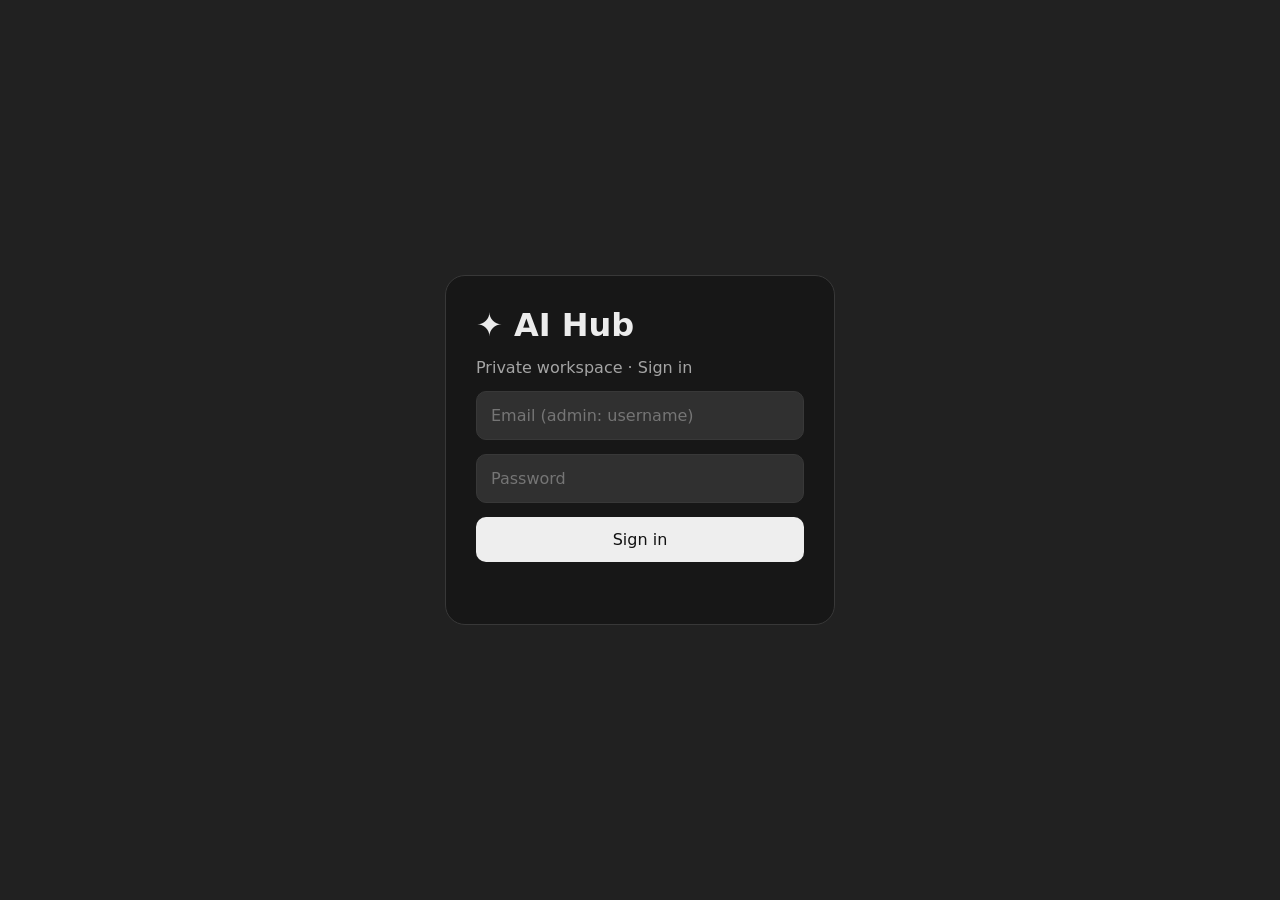
<file: public/index.html>
<!DOCTYPE html><html lang="en"><head><meta charset="utf-8"><meta name="viewport" content="width=device-width,initial-scale=1"><title>AI Hub</title><link rel="stylesheet" href="style.css"></head><body><div id="loginScreen" class="loginScreen"><form id="loginForm" class="loginBox"><h1>✦ AI Hub</h1><p>Private workspace · Sign in</p><input id="username" autocomplete="username" placeholder="Email (admin: username)" required><input id="password" type="password" autocomplete="current-password" placeholder="Password" required><button class="primary" type="submit">Sign in</button><p id="loginError" role="alert"></p></form></div><div id="app" hidden><aside id="sidebar"><div class="brand"><span class="logo">✦</span> AI Hub <button id="closeSide" class="mobile">✕</button></div><button id="homeBtn" class="new">⌂ Home / AI categories</button><button id="new" class="new">＋ New chat</button><div id="bulkBar" hidden><span id="selectionCount">0 selected</span><button id="bulkMove">Move</button><button id="bulkDelete" class="danger">Delete</button><button id="clearSelection">Cancel</button></div><div class="searchtools"><input id="search" placeholder="⌕ Search chats and messages"><select id="searchScope" aria-label="Search scope"><option value="all">All chats</option><option value="current">This chat</option></select></div><div class="foldertools"><strong>Folders</strong><button id="newFolder" title="Create folder">＋</button></div><div id="folders"></div><div id="chats"></div><div class="sidefoot"><button id="theme">☼ Theme</button><button id="settings">⚙ Settings</button><button id="logout">Log out</button></div></aside><main><header><button id="menu" class="mobile">☰</button><div class="modelbar"><select id="provider"><option value="groq">Groq</option><option value="gemini">Google Gemini</option><option value="openrouter">OpenRouter</option><option value="cerebras">Cerebras</option><option value="openai">OpenAI</option></select><select id="model"></select></div><div class="hdrRight"><span id="status"></span><button id="plainBtn" type="button" title="Switch between formatted and plain-text display">Aa Rich</button></div></header><div id="scroll"><section id="homeView"><div class="homehead"><div><h1>Your AI workspaces</h1><p>Choose a workspace or customize your dashboard.</p></div><button id="addCategory" class="primary">＋ Add category</button></div><div id="categoryGrid" class="categoryGrid"></div><h2 class="catalogTitle">AI tools by purpose</h2><p class="catalogIntro">API models use your configured provider keys. External tools open their own websites and may have separate free limits.</p><div id="toolCatalog" class="toolCatalog"></div></section><div id="messages" hidden></div></div><div class="composerWrap"><div id="attachmentList"></div><form id="compose"><input id="fileInput" type="file" multiple accept=".txt,.md,.csv,.json,.js,.ts,.html,.css,.xml,.py,.java,.sql,.log,.pdf,.png,.jpg,.jpeg,.webp,.gif,.bmp,image/*" hidden><button type="button" id="attach" title="Attach files">＋</button><textarea id="prompt" rows="1" placeholder="Message AI Hub… (Enter to send · paste images · Ctrl+B/I/U to format)"></textarea><button id="send" title="Send">↑</button></form><div class="ctxBar"><label title="Send this chat's earlier messages (or their summary) to whichever model you pick"><input id="ctxChat" type="checkbox" checked> This chat's history</label><label title="Also send digests of the other chats in the same folder"><input id="ctxFolder" type="checkbox"> Other chats in this folder</label><label class="ctxBud" title="Approximate maximum tokens of context sent with each message">Budget <select id="ctxBudget"><option value="4000">4k</option><option value="8000">8k</option><option value="12000" selected>12k</option><option value="16000">16k</option><option value="32000">32k</option><option value="64000">64k</option><option value="128000">128k</option><option value="0">No limit</option></select></label><button type="button" id="ctxCompact" title="Summarize older messages so any model can continue without them">Compact</button><button type="button" id="ctxClear" hidden title="Stop using the summary and send full history again">Clear summary</button></div><div id="ctxInfo" class="ctxInfo"></div><div class="hint"><span id="uploadHint"></span></div></div></main><aside id="tokenWidget" aria-label="Token usage" class="tokenWidget"><div id="tokenDrag" class="tokenHead"><span id="tokenDot" class="tokenDot" aria-hidden="true"></span><strong>Token usage</strong><span id="tokenCompact" class="tokenCompact"></span><button id="tokenToggle" type="button">Collapse</button><button id="tokenHide" type="button" title="Hide token indicator">×</button></div><div id="tokenDetails" class="tokenDetails"><div class="tokenScopeRow"><select id="tokenScope" aria-label="What to measure"><option value="model">This model</option><option value="provider">This provider</option><option value="all">All providers</option></select><button id="tokenLimits" type="button">Set limits</button></div><div id="tokenScopeLabel" class="tokenScopeLabel"></div><div id="tokenPies" class="tokenPies"></div><div id="tokenPeriods"></div><p id="tokenNote"></p></div></aside><button id="tokenShow" type="button" hidden>Show token usage</button></div><dialog id="settingsDialog"><div class="dialogtop"><h2>Settings</h2><button id="closeSettings">✕</button></div><p id="whoami"></p><h3>API keys</h3><p>Add your own keys. They are encrypted on the server, never stored in the browser, and never shown again after saving. Free keys: <a href="https://console.groq.com/keys" target="_blank" rel="noopener">Groq</a> · <a href="https://aistudio.google.com/app/apikey" target="_blank" rel="noopener">Gemini</a> · <a href="https://openrouter.ai/keys" target="_blank" rel="noopener">OpenRouter</a> · <a href="https://cloud.cerebras.ai/" target="_blank" rel="noopener">Cerebras</a>.</p><p id="keyWarn" class="keyWarn" hidden></p><div id="keyStatus"></div><h3>Custom model IDs</h3><p>Enter a model ID to use any compatible model, including new releases.</p><input id="customModel" placeholder="e.g. provider/model-name"><button id="useCustom" class="primary">Use model ID</button><h3>Display</h3><p>Use the “Format” button in the top bar to switch between formatted and plain-text messages. Your choice follows your login.</p><h3>Home screen</h3><p>Categories, colours, tile sizes and shapes are saved in this browser.</p><button id="resetHome">Reset home screen layout</button><h3>Data</h3><p>Conversations and folders sync through Supabase across your devices.</p><button id="export">Export conversations</button><button id="import">Import conversations</button><input id="importFile" type="file" accept="application/json" hidden><button id="clear" class="danger">Delete all chats</button></dialog><dialog id="limitsDialog" class="wide"><div class="dialogtop"><h2>Token limits</h2><button id="closeLimits">✕</button></div><p>Set a limit for any single model, for a whole provider key, or for everything combined. Leave a field empty for “unspecified”. Numbers like <code>100000</code>, <code>100k</code> or <code>1.5m</code> work. Saved to your login and used on every device. Grey hints are published free-tier caps, used when you leave a field empty.</p><input id="limitFilter" placeholder="Filter models…" autocomplete="off"><div id="limitsList" class="limitsList"></div><div class="limitActions"><button id="saveLimits" class="primary">Save limits</button><button id="clearAllLimits" class="danger">Clear all my limits</button></div></dialog><dialog id="imgDialog"><img id="imgDialogImg" alt=""></dialog><dialog id="categoryDialog"><div class="dialogtop"><h2 id="categoryDialogTitle">Category</h2><button id="closeCategory">✕</button></div><label>Category name<input id="categoryName" maxlength="40" placeholder="e.g. Research"></label><label>Icon / emoji<input id="categoryIcon" maxlength="4" placeholder="🔎"></label><label>Workspace folder<select id="categoryFolder"></select></label><div class="customGrid"><label>Colour<input id="categoryColor" type="color" value="#5b6cff"></label><label>Tile size<select id="categorySize"><option value="small">Small</option><option value="medium">Medium</option><option value="large">Large</option></select></label><label>Shape<select id="categoryShape"><option value="rounded">Rounded</option><option value="square">Square</option><option value="pill">Pill</option></select></label></div><button id="saveCategory" class="primary">Save category</button><button id="deleteCategory" class="danger">Delete category</button></dialog><script type="module" src="app.js"></script></body></html>
</file>
<file: public/style.css>
:root{font-family:Inter,ui-sans-serif,system-ui,-apple-system,Segoe UI,sans-serif;color-scheme:dark;--bg:#212121;--side:#171717;--surface:#303030;--hover:#2b2b2b;--text:#ececec;--muted:#a5a5a5;--border:#383838;--accent:#fff}*{box-sizing:border-box}body{margin:0;background:var(--bg);color:var(--text)}button,input,select,textarea{font:inherit}button{cursor:pointer;color:inherit}#app{display:flex;height:100dvh}aside{width:265px;flex-shrink:0;background:var(--side);display:flex;flex-direction:column;padding:18px 12px;gap:15px}.brand{font-size:21px;font-weight:750;padding:6px 10px;display:flex;align-items:center;gap:10px}.logo{display:grid;place-items:center;width:34px;height:34px;border-radius:11px;background:#ececec;color:#151515}.new{background:var(--surface);border:0;border-radius:11px;text-align:left;padding:12px;font-weight:600}#search{border:1px solid var(--border);border-radius:9px;background:transparent;color:var(--text);padding:10px;width:100%}#chats{overflow:auto;flex:1;display:flex;flex-direction:column;gap:3px}.chatrow{display:flex;align-items:center;border-radius:9px}.chatrow.active,.chatrow:hover{background:var(--hover)}.chatrow button{background:none;border:0;padding:10px 8px}.chatrow .openchat{flex:1;text-align:left;white-space:nowrap;overflow:hidden;text-overflow:ellipsis}.chatrow .delete{color:var(--muted)}.sidefoot{border-top:1px solid var(--border);padding-top:12px;display:flex;gap:6px}.sidefoot button{flex:1;background:transparent;border:0;padding:10px}main{flex:1;min-width:0;display:flex;flex-direction:column}header{height:66px;display:flex;align-items:center;justify-content:space-between;padding:0 22px}.modelbar{display:flex;gap:9px;min-width:0}select{background:transparent;color:var(--text);border:1px solid var(--border);border-radius:9px;padding:9px;max-width:260px}option{background:var(--surface)}#status{font-size:12px;color:var(--muted)}#scroll{flex:1;overflow-y:auto}#messages{max-width:820px;margin:0 auto;padding:30px 22px 50px;display:flex;flex-direction:column;gap:28px;min-height:100%}.welcome{margin:auto;text-align:center;font-size:28px;font-weight:650}.welcome span{display:block;color:var(--muted);font-size:15px;font-weight:400;margin-top:12px}.msg{line-height:1.65;overflow-wrap:anywhere}.msg.user{align-self:flex-end;max-width:min(80%,620px);background:var(--surface);border-radius:20px;padding:12px 17px}.msg.assistant{width:100%}.msg .meta{font-size:12px;color:var(--muted);margin-bottom:6px}.composerWrap{padding:10px 20px 20px;background:var(--bg)}#compose{max-width:820px;margin:auto;display:flex;align-items:end;gap:10px;background:var(--surface);border:1px solid #454545;border-radius:24px;padding:12px 12px 12px 20px}textarea{width:100%;resize:none;max-height:180px;background:none;color:var(--text);border:0;outline:0;line-height:1.5}#send{border:0;background:#f0f0f0;color:#151515;border-radius:50%;width:36px;height:36px;font-size:23px;font-weight:bold;flex-shrink:0}#send:disabled{opacity:.4}.hint{text-align:center;font-size:11px;color:var(--muted);padding-top:10px}dialog{width:min(500px,92vw);border:1px solid var(--border);border-radius:18px;background:var(--side);color:var(--text);padding:24px}dialog::backdrop{background:#000a}.dialogtop{display:flex;justify-content:space-between;align-items:center}.dialogtop button{background:none;border:0}dialog p{color:var(--muted);font-size:13px}dialog input{width:100%;padding:12px;border:1px solid var(--border);background:var(--surface);color:var(--text);border-radius:8px;margin-bottom:10px}dialog>button{border:1px solid var(--border);background:var(--surface);border-radius:8px;padding:10px;margin:4px}.danger{color:#ff9292}.primary{background:#eee!important;color:#111!important}.keyline{padding:5px 0;font-size:13px}.mobile{display:none}body.light{--bg:#fff;--side:#f6f6f6;--surface:#efefef;--hover:#e8e8e8;--text:#202020;--muted:#666;--border:#ddd;color-scheme:light}body.light #send{background:#222;color:white}body.light #compose{border-color:#ddd}@media(max-width:720px){aside{position:absolute;z-index:5;height:100%;transform:translateX(-100%);transition:transform .2s}aside.show{transform:translateX(0)}.mobile{display:block;background:transparent;border:0;font-size:20px}#closeSide{margin-left:auto}header{padding:0 12px;gap:8px}select{max-width:42vw;font-size:12px}#messages{padding:20px 14px}.composerWrap{padding:8px 10px 14px}.hint{font-size:10px}#status{display:none}}

[hidden]{display:none!important}.loginScreen{min-height:100dvh;display:grid;place-items:center;padding:20px}.loginBox{width:min(390px,100%);background:var(--side);border:1px solid var(--border);border-radius:20px;padding:30px;display:flex;flex-direction:column;gap:14px}.loginBox h1{margin:0}.loginBox p{color:var(--muted);margin:0}.loginBox input{border:1px solid var(--border);border-radius:10px;background:var(--surface);padding:14px;color:var(--text)}.loginBox button{border:0;border-radius:10px;padding:13px}.loginBox #loginError{color:#ff9292;min-height:18px}.sidefoot{flex-wrap:wrap}.sidefoot button{min-width:30%}
.searchtools{display:flex;flex-direction:column;gap:6px}.searchtools select{width:100%;max-width:none}.foldertools{display:flex;align-items:center;justify-content:space-between;padding:3px 8px;color:var(--muted);font-size:12px;text-transform:uppercase;letter-spacing:.06em}.foldertools button,.mini{border:0;background:transparent;color:var(--muted);padding:5px 8px;border-radius:6px}.foldertools button:hover,.mini:hover{background:var(--hover);color:var(--text)}#folders{display:flex;flex-direction:column;gap:3px;max-height:180px;overflow:auto}.folderrow{display:flex;align-items:center;gap:2px;border-radius:8px;padding:2px 4px}.folderrow.selected,.folderrow:hover{background:var(--hover)}.folderopen{flex:1;text-align:left;white-space:nowrap;overflow:hidden;text-overflow:ellipsis}.folderrow button{background:transparent;border:0;color:var(--muted);padding:6px}.small{font-size:12px}.muted{color:var(--muted)}#compose #attach{flex-shrink:0;width:32px;height:32px;border:0;border-radius:50%;background:transparent;font-size:24px;color:var(--muted)}#compose #attach:hover{background:var(--hover);color:var(--text)}#attachmentList{max-width:820px;margin:0 auto;display:flex;flex-wrap:wrap;gap:6px;padding:4px 8px}.attachment,.filechips{font-size:12px;color:var(--muted);background:var(--surface);padding:5px 8px;border-radius:8px}.hint label{cursor:pointer}.hint input{vertical-align:middle;accent-color:var(--text)}.chatrow .mini{font-size:18px;flex-shrink:0}.chatrow .openchat{min-width:0}.chatrow{min-width:0}

/* Customizable home dashboard and drag/drop */
#homeView{max-width:1100px;width:100%;margin:0 auto;padding:30px 28px 60px;overflow:auto} .homehead{display:flex;align-items:center;justify-content:space-between;gap:16px;margin-bottom:24px}.homehead h1{margin:0 0 6px;font-size:28px}.homehead p,.catalogIntro{margin:0;color:var(--muted);font-size:13px}.homehead button,.toolCard button{border:0;border-radius:9px;padding:10px 13px}.categoryGrid{display:grid;grid-template-columns:repeat(4,minmax(0,1fr));gap:14px}.categoryTile{position:relative;display:flex;flex-direction:column;align-items:flex-start;justify-content:flex-end;gap:9px;min-height:150px;padding:18px;border:1px solid color-mix(in srgb,var(--tile-color) 65%,transparent);background:linear-gradient(140deg,color-mix(in srgb,var(--tile-color) 28%,var(--surface)),var(--surface));cursor:pointer;transition:transform .14s,border-color .14s;overflow:hidden}.categoryTile:hover{transform:translateY(-2px);border-color:var(--tile-color)}.categoryTile.tileDrop{outline:2px dashed var(--tile-color);outline-offset:2px}.categoryTile .tileIcon{font-size:28px}.categoryTile strong{font-size:17px}.tileSub{font-size:11px;color:var(--muted)}.tileEdit{position:absolute;right:9px;top:8px;border:0;background:#0002;border-radius:7px;font-size:20px;padding:2px 8px}.size-small{min-height:100px}.size-small .tileIcon{font-size:21px}.size-large{min-height:190px;grid-column:span 2}.size-large .tileIcon{font-size:38px}.shape-rounded{border-radius:18px}.shape-square{border-radius:3px}.shape-pill{border-radius:35px}.catalogTitle{margin:35px 0 8px}.catalogIntro{margin-bottom:20px}.catalogGroup{font-size:15px;margin:22px 0 10px}.toolGrid{display:grid;grid-template-columns:repeat(3,minmax(0,1fr));gap:10px}.toolCard{display:flex;flex-direction:column;gap:9px;border:1px solid var(--border);background:var(--side);border-radius:12px;padding:14px;min-width:0}.toolCard strong{font-size:14px}.toolCard p{font-size:12px;color:var(--muted);line-height:1.5;margin:0;flex:1}.toolCard button{align-self:flex-start;background:var(--surface);border:1px solid var(--border);font-size:12px}.folderrow.dropTarget{outline:2px dashed #8b9cff;background:var(--hover)}.chatrow.selected,.folderrow.selected:has(.folderopen){outline:1px solid #8795ff}.chatrow.selected{background:color-mix(in srgb,#5865f2 25%,var(--surface))}#bulkBar{display:flex;gap:5px;align-items:center;flex-wrap:wrap;padding:8px;background:var(--surface);border-radius:9px;font-size:11px}#bulkBar button{border:1px solid var(--border);background:transparent;border-radius:6px;padding:5px 7px;font-size:11px}#bulkBar span{flex:1;min-width:60px}#categoryDialog label{display:block;font-size:12px;color:var(--muted);margin:10px 0}#categoryDialog label input,#categoryDialog label select{display:block;width:100%;margin-top:5px}#categoryDialog input[type=color]{height:40px;padding:3px}.customGrid{display:grid;grid-template-columns:repeat(3,minmax(0,1fr));gap:8px}#categoryDialog>button{margin-top:10px}.fileDrop{outline:2px dashed #8795ff;outline-offset:-5px}#scroll{position:relative}#messages[hidden]{display:none!important}@media(max-width:900px){.categoryGrid{grid-template-columns:repeat(2,minmax(0,1fr))}.toolGrid{grid-template-columns:repeat(2,minmax(0,1fr))}}@media(max-width:560px){#homeView{padding:20px 14px 40px}.homehead{align-items:flex-start;flex-direction:column}.categoryGrid{gap:9px}.categoryTile{padding:13px;min-height:125px}.size-large{grid-column:span 2}.toolGrid{grid-template-columns:1fr}.customGrid{grid-template-columns:1fr}}

/* Cleaner tool directory, upload guidance and movable token meter */
.homehead h1{letter-spacing:-.035em}.catalogTitle{letter-spacing:-.025em}.catalogGroup{display:flex;align-items:center;gap:10px;font-size:16px;font-weight:650;margin:27px 0 12px}.catalogGroup:after{content:"";height:1px;background:var(--border);flex:1}.toolGrid{gap:12px}.toolCard{border-radius:15px;padding:16px;gap:10px;transition:border-color .15s,transform .15s}.toolCard:hover{border-color:#777;transform:translateY(-1px)}.toolCard strong{font-size:15px;letter-spacing:-.01em}.toolKind{align-self:flex-start;font-size:10px;color:var(--muted);background:var(--surface);border:1px solid var(--border);border-radius:20px;padding:4px 8px}.toolCard button{margin-top:3px;border-radius:8px}.catalogIntro{line-height:1.6;max-width:780px}.hint{max-width:820px;margin:auto;line-height:1.6}.hint #uploadHint{display:block;margin-top:5px;max-width:820px;font-size:10px;line-height:1.5;color:var(--muted)}.tokenWidget{position:fixed;z-index:20;right:18px;bottom:100px;width:300px;max-width:calc(100vw - 20px);background:var(--side);border:1px solid var(--border);box-shadow:0 12px 38px #0003;border-radius:14px;overflow:hidden;font-size:12px}.tokenHead{display:flex;align-items:center;gap:8px;padding:10px 11px;background:var(--surface);cursor:move;touch-action:none}.tokenHead strong{flex:1;font-size:12px}.tokenHead button{border:0;border-radius:6px;background:transparent;padding:4px 6px;color:var(--muted);cursor:pointer}.tokenHead button:hover{background:var(--hover);color:var(--text)}.tokenDetails{padding:11px 13px}.tokenDetails>div{display:flex;justify-content:space-between;gap:10px;padding:5px 0}.tokenDetails span,.tokenDetails p{color:var(--muted)}.tokenDetails p{font-size:10px;line-height:1.5;margin:8px 0 0}.tokenWidget.collapsed .tokenDetails{display:none}#tokenShow{position:fixed;right:12px;bottom:85px;z-index:21;border:1px solid var(--border);background:var(--side);color:var(--text);border-radius:20px;padding:9px 12px;box-shadow:0 8px 24px #0002;font-size:12px}#compose{box-shadow:0 4px 20px #0000000b}.foldertools{margin-top:2px}@media(max-width:720px){.tokenWidget{right:10px;bottom:100px;width:220px}.hint #uploadHint{font-size:9px}.toolGrid{grid-template-columns:repeat(2,minmax(0,1fr))}}@media(max-width:560px){.toolGrid{grid-template-columns:1fr}.tokenWidget{bottom:145px;max-width:calc(100vw - 20px)}}


/* ---- Formatted messages ---- */
:root{--link:#8ab4ff;--codebg:#1a1a1a;--inlinecode:#3a3a3a;--ok:#3fb950;--warn:#d9a21b;--hot:#f0883e;--bad:#f85149;--unk:#7d8590}
body.light{--link:#1a5fd0;--codebg:#f1f1f1;--inlinecode:#e4e4e4;--ok:#1f9d3a;--warn:#b07d00;--hot:#d96a14;--bad:#d1242f;--unk:#8a929b}
.msg .md>*:first-child{margin-top:0}.msg .md>*:last-child{margin-bottom:0}
.md p{margin:.6em 0}.md h1,.md h2,.md h3,.md h4,.md h5,.md h6{margin:1.1em 0 .45em;line-height:1.3}.md h1{font-size:1.5em}.md h2{font-size:1.3em}.md h3{font-size:1.15em}.md h4,.md h5,.md h6{font-size:1em}
.md ul,.md ol{margin:.5em 0;padding-left:1.6em}.md li{margin:.2em 0}.md li>ul,.md li>ol{margin:.2em 0}.md input[type=checkbox]{margin-right:.4em}
.md a,.plain a{color:var(--link);text-decoration:underline;text-underline-offset:2px}
.md u{text-decoration:underline;text-underline-offset:2px}.md del,.md s{opacity:.75}.md mark{background:#ffe06655;color:inherit;padding:0 .15em;border-radius:3px}.md kbd{font:inherit;font-size:.88em;border:1px solid var(--border);border-bottom-width:2px;border-radius:5px;padding:0 .35em;background:var(--surface)}
.md code{font-family:ui-monospace,SFMono-Regular,Menlo,Consolas,monospace;font-size:.9em;background:var(--inlinecode);border-radius:5px;padding:.12em .38em}
.codeBlock{margin:.8em 0;border:1px solid var(--border);border-radius:10px;overflow:hidden;background:var(--codebg)}.codeHead{display:flex;justify-content:space-between;align-items:center;padding:5px 8px 5px 12px;font-size:11px;color:var(--muted);border-bottom:1px solid var(--border)}.codeHead button{border:0;background:transparent;color:var(--muted);font-size:11px;padding:3px 7px;border-radius:5px}.codeHead button:hover{background:var(--hover);color:var(--text)}
.md pre{margin:0;padding:12px;overflow-x:auto}.md pre code{background:none;padding:0;border-radius:0;font-size:.86em;line-height:1.55;white-space:pre}
.md blockquote{margin:.7em 0;padding:.1em 1em;border-left:3px solid var(--border);color:var(--muted)}.md hr{border:0;border-top:1px solid var(--border);margin:1.2em 0}
.tableWrap{overflow-x:auto;margin:.8em 0}.md table{border-collapse:collapse;font-size:.93em}.md th,.md td{border:1px solid var(--border);padding:6px 11px;text-align:left;vertical-align:top}.md th{background:var(--surface)}
.mdImg{display:block;max-width:100%;max-height:420px;border-radius:10px;margin:.5em 0;cursor:zoom-in}
.plain{white-space:pre-wrap}.plain .mdImg{margin:.4em 0}
.fmtmsg{font-size:11px!important;opacity:.55;margin-top:6px}.msg:hover .fmtmsg{opacity:1}
.hdrRight{display:flex;align-items:center;gap:12px}#plainBtn{border:1px solid var(--border);background:transparent;border-radius:9px;padding:7px 11px;font-size:12px;color:var(--muted);white-space:nowrap}#plainBtn:hover{background:var(--hover);color:var(--text)}#plainBtn.on{background:var(--surface);color:var(--text)}
.msgImages{display:flex;flex-wrap:wrap;gap:6px;margin-bottom:8px}.msgImages img{max-width:220px;max-height:180px;border-radius:12px;cursor:zoom-in;display:block}
.attachment{display:inline-flex;align-items:center;gap:6px}.attachment img{width:38px;height:38px;object-fit:cover;border-radius:7px}
#imgDialog{width:auto;max-width:94vw;padding:8px;background:transparent;border:0}#imgDialog img{display:block;max-width:92vw;max-height:88vh;border-radius:12px;cursor:zoom-out}

/* ---- Token usage meter ---- */
.tokenDot{width:10px;height:10px;border-radius:50%;background:var(--unk);flex-shrink:0;box-shadow:0 0 0 3px #0000}
.tokenDot[data-level=low]{background:var(--ok)}.tokenDot[data-level=mid]{background:var(--warn)}.tokenDot[data-level=high]{background:var(--hot)}.tokenDot[data-level=full]{background:var(--bad)}
.tokenCompact{font-size:11px;color:var(--muted);white-space:nowrap}.tokenHead strong{flex:1}
.tokenScopeRow{display:flex;gap:6px;align-items:center;padding:0!important}.tokenScopeRow select{flex:1;min-width:0;max-width:none;padding:6px 8px;font-size:12px}.tokenScopeRow button{border:1px solid var(--border);background:transparent;border-radius:8px;padding:6px 9px;font-size:12px;color:var(--muted);white-space:nowrap}.tokenScopeRow button:hover{background:var(--hover);color:var(--text)}
.tokenScopeLabel{font-size:11px;color:var(--muted);padding:6px 0 4px;overflow:hidden;text-overflow:ellipsis;white-space:nowrap}
.tokenRow{padding:7px 0;border-top:1px solid var(--border)}.tokenRowHead{display:flex;justify-content:space-between;gap:8px;font-size:12px}.tokenRowHead span{color:var(--text)}.tokenRowHead strong{font-weight:600;font-variant-numeric:tabular-nums}
.tokenBar{height:7px;border-radius:5px;background:var(--surface);overflow:hidden;margin:6px 0 4px}.tokenBar i{display:block;height:100%;border-radius:5px;background:var(--unk);transition:width .3s,background .3s}
.tokenRow[data-level=low] .tokenBar i{background:var(--ok)}.tokenRow[data-level=mid] .tokenBar i{background:var(--warn)}.tokenRow[data-level=high] .tokenBar i{background:var(--hot)}.tokenRow[data-level=full] .tokenBar i{background:var(--bad)}
.tokenRow[data-level=unknown] .tokenBar i{background:repeating-linear-gradient(135deg,var(--unk) 0 6px,transparent 6px 12px);opacity:.45}
.tokenMeta{font-size:11px;color:var(--muted);font-variant-numeric:tabular-nums}
.tokenRow[data-level=low] .tokenMeta{color:var(--ok)}.tokenRow[data-level=mid] .tokenMeta{color:var(--warn)}.tokenRow[data-level=high] .tokenMeta{color:var(--hot)}.tokenRow[data-level=full] .tokenMeta{color:var(--bad);font-weight:600}
.tokenDetails>div.tokenRow,.tokenDetails>div.tokenScopeLabel{display:block}#tokenPeriods{display:block}#tokenNote{margin-top:8px!important}
.limitField{display:block;font-size:12px;color:var(--muted);margin:10px 0 0}.limitField input{display:block;margin-top:5px}#limitsDialog code{background:var(--surface);padding:1px 5px;border-radius:4px}#limitsDialog>button{margin-top:12px}
@media(max-width:560px){#plainBtn{padding:6px 8px}.hdrRight{gap:6px}.tokenCompact{display:none}}

/* The token panel is an <aside>; stop it inheriting the sidebar's layout (which hid it off-screen on phones). */
aside.tokenWidget{display:block;height:auto;padding:0;gap:0;flex-shrink:1;transform:none;position:fixed;overflow:hidden}
@media(max-width:720px){aside.tokenWidget{transform:none;height:auto;width:min(300px,calc(100vw - 20px));right:10px;left:auto;bottom:96px}select{max-width:33vw}.modelbar{min-width:0;flex:1}.hdrRight{flex-shrink:0}}
@media(max-width:560px){aside.tokenWidget{bottom:150px}}
aside.tokenWidget{bottom:175px}
@media(max-width:720px){aside.tokenWidget{bottom:96px}}
@media(max-width:560px){aside.tokenWidget{bottom:150px}}

.keyRow{border:1px solid var(--border);border-radius:10px;padding:10px;margin:8px 0}.keyHead{display:flex;justify-content:space-between;align-items:center;font-size:13px;margin-bottom:6px}.keyState{font-size:12px;color:var(--muted)}.keyState.ok{color:var(--ok)}
.keyInput{display:flex;gap:6px}.keyInput input{margin:0!important;flex:1;min-width:0;padding:8px!important;font-size:13px}.keyInput button{border:1px solid var(--border);background:var(--surface);border-radius:8px;padding:6px 10px;font-size:12px;margin:0}
.keyWarn{color:#ffb454!important;background:#ffb45418;border-radius:8px;padding:8px 10px}#whoami{margin:6px 0 0}#settingsDialog a{color:var(--link)}#settingsDialog{max-height:90vh;overflow-y:auto}

.served{margin-left:8px;font-size:11px;padding:1px 7px;border-radius:10px;border:1px solid var(--border)}.served.same{color:var(--ok)}.served.diff{color:#1a1a1a;background:var(--warn);border-color:var(--warn);font-weight:600}.served.router{color:var(--link)}.served.unknown{color:var(--muted)}
.tokenPies{display:flex;flex-wrap:wrap;justify-content:space-around;gap:4px 8px;padding:8px 0 4px}.pie{text-align:center;width:30%}.pieSvg{width:62px;height:62px;display:block;margin:0 auto;transform:rotate(0deg)}.pieSvg circle{transition:stroke-dasharray .3s}.pieTxt{font-size:7.5px;font-weight:700;fill:var(--text)}.pieCap{font-size:11px;color:var(--muted);margin-top:2px}
.pieLegend{width:100%;display:flex;justify-content:center;gap:12px;font-size:10px;color:var(--muted);padding-top:2px}.pieLegend .sw{display:inline-block;width:8px;height:8px;border-radius:50%;margin-right:4px;vertical-align:baseline}.sw.bad{background:var(--bad)}.sw.ok{background:var(--ok)}.sw.unk{background:var(--unk)}
#limitsDialog.wide{width:min(720px,94vw);max-height:90vh;overflow-y:auto}.limitsList{margin:10px 0}.limitRow{display:flex;align-items:center;justify-content:space-between;gap:10px;padding:7px 4px;border-bottom:1px solid var(--border)}.limitRow[hidden]{display:none!important}.limitRow.grp{margin-top:12px;border-bottom:2px solid var(--border);font-weight:700}.limitRow.lvl2 .limitName{padding-left:14px;color:var(--muted)}.limitName{flex:1;min-width:0;overflow-wrap:anywhere;font-size:13px}
.limitCells{display:flex;gap:6px}.limitCell{display:flex;flex-direction:column;font-size:10px;color:var(--muted);gap:2px}.limitCell input{width:92px!important;margin:0!important;padding:6px 7px!important;font-size:12px}
.limitActions{position:sticky;bottom:-24px;background:var(--side);padding:10px 0 4px;display:flex;gap:8px}.limitActions button{border:1px solid var(--border);background:var(--surface);border-radius:8px;padding:10px 14px}
@media(max-width:560px){.limitRow{flex-direction:column;align-items:stretch}.limitCell input{width:100%!important}.limitCells>*{flex:1}}

.ctxBar{display:flex;flex-wrap:wrap;align-items:center;gap:6px 14px;justify-content:center;font-size:12px;color:var(--muted);padding:6px 4px 0}.ctxBar label{display:inline-flex;align-items:center;gap:5px;cursor:pointer}.ctxBar select{padding:3px 6px;font-size:12px;max-width:none;width:auto}
.ctxBar button{border:1px solid var(--border);background:transparent;color:var(--muted);border-radius:8px;padding:4px 10px;font-size:12px}.ctxBar button:hover{background:var(--hover);color:var(--text)}.ctxBar button[hidden]{display:none}
.ctxInfo{text-align:center;font-size:11px;color:var(--muted);padding:3px 8px 0;min-height:14px}.ctxInfo.warn{color:var(--warn)}
.ctxDivider{text-align:center;font-size:11px;color:var(--muted);margin:14px 0;display:flex;align-items:center;gap:10px}.ctxDivider:before,.ctxDivider:after{content:"";flex:1;border-top:1px dashed var(--border)}

aside.show:not(.tokenWidget){z-index:40}
.tokenHead strong{white-space:nowrap}
</file>
